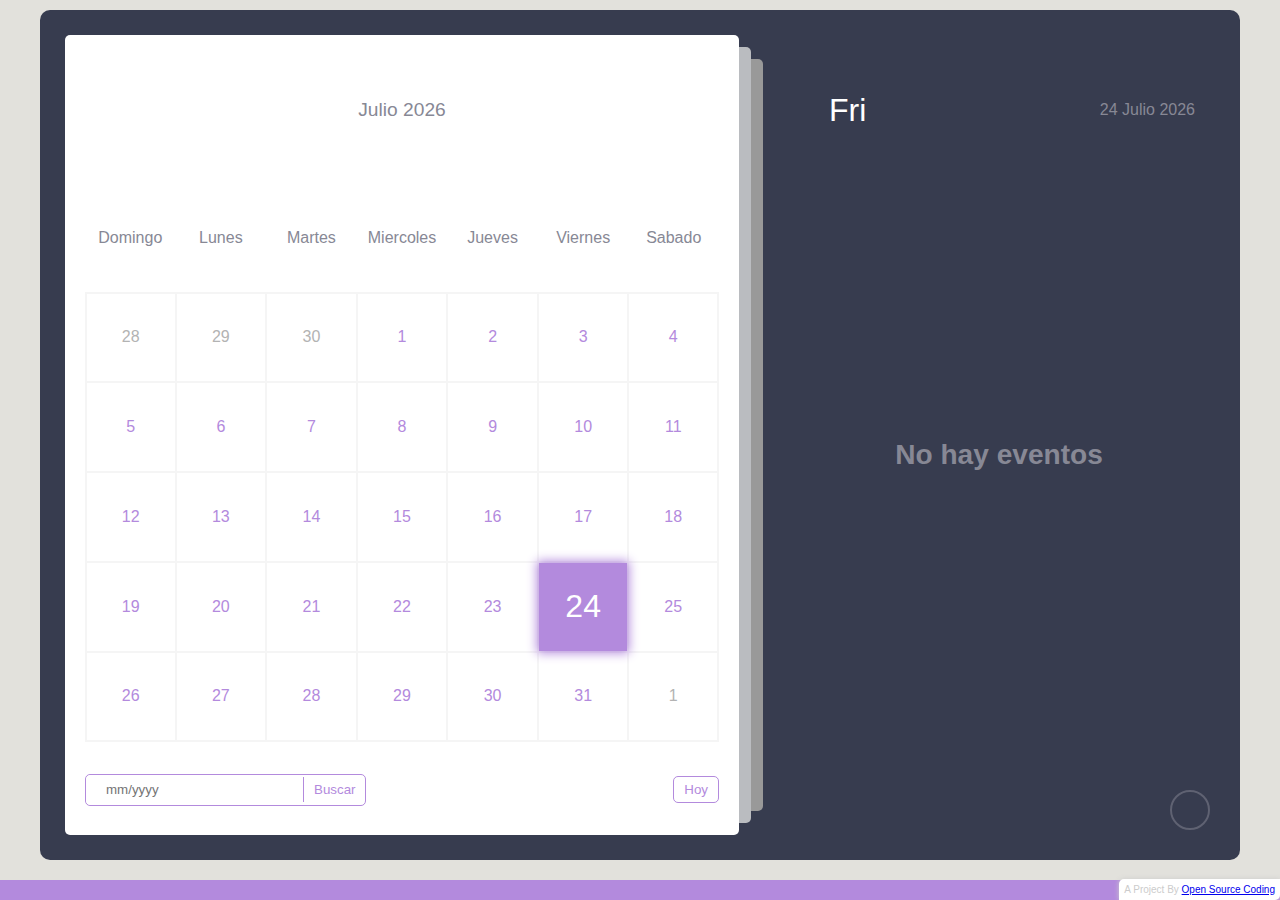
<file: proyectos/Calendario responsive con eventos/index.html>
<!DOCTYPE html>
<html lang="en">
  <head>
    <meta charset="UTF-8" />
    <meta http-equiv="X-UA-Compatible" content="IE=edge" />
    <meta name="viewport" content="width=device-width, initial-scale=1.0" />
    <link
      rel="stylesheet"
      href="https://cdnjs.cloudflare.com/ajax/libs/font-awesome/6.2.0/css/all.min.css"
      integrity="sha512-xh6O/CkQoPOWDdYTDqeRdPCVd1SpvCA9XXcUnZS2FmJNp1coAFzvtCN9BmamE+4aHK8yyUHUSCcJHgXloTyT2A=="
      crossorigin="anonymous"
      referrerpolicy="no-referrer"
    />
    <link rel="stylesheet" href="./css/style.css" />
    <title>Calendario con Eventos</title>
  </head>
  <body>
    <div class="container">
      <div class="left">
        <div class="calendar">
          <div class="month">
            <i class="fas fa-angle-left prev"></i>
            <div class="date">diciembre 2015</div>
            <i class="fas fa-angle-right next"></i>
          </div>
          <div class="weekdays">
            <div>Domingo</div>
            <div>Lunes</div>
            <div>Martes</div>
            <div>Miercoles</div>
            <div>Jueves</div>
            <div>Viernes</div>
            <div>Sabado</div>
          </div>
          <div class="days"></div>
          <div class="goto-today">
            <div class="goto">
              <input type="text" placeholder="mm/yyyy" class="date-input" />
              <button class="goto-btn">Buscar</button>
            </div>
            <button class="today-btn">Hoy</button>
          </div>
        </div>
      </div>
      <div class="right">
        <div class="today-date">
          <div class="event-day">Mie</div>
          <div class="event-date">12 diciembre 2022</div>
        </div>
        <div class="events"></div>
        <div class="add-event-wrapper">
          <div class="add-event-header">
            <div class="title">Añadir evento</div>
            <i class="fas fa-times close"></i>
          </div>
          <div class="add-event-body">
            <div class="add-event-input">
              <input type="text" placeholder="Nombre de evento" class="event-name" />
            </div>
            <div class="add-event-input">
              <input
                type="text"
                placeholder="Hora del evento desde"
                class="event-time-from"
              />
            </div>
            <div class="add-event-input">
              <input
                type="text"
                placeholder="Hora del evento hasta"
                class="event-time-to"
              />
            </div>
          </div>
          <div class="add-event-footer">
            <button class="add-event-btn">Añadir evento</button>
          </div>
        </div>
      </div>
      <button class="add-event">
        <i class="fas fa-plus"></i>
      </button>
    </div>

    <div class="credits"> 
      
    <script src="./js/script.js"></script>
  </body>
</html>
</file>
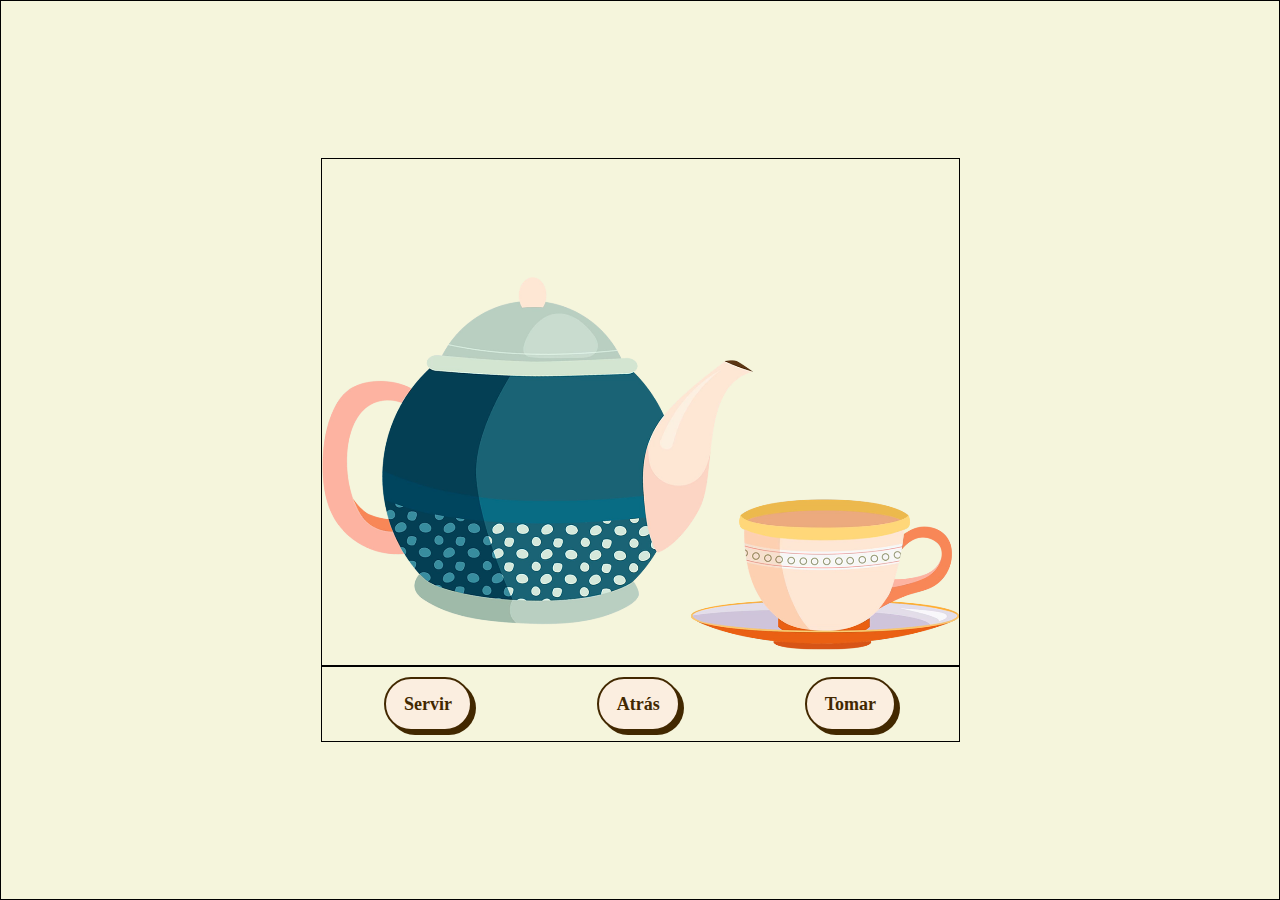
<file: proyectos/Servir Cafe/index.html>
<!DOCTYPE html>
<html lang="es">
<head>
    <meta charset="UTF-8">
    <meta http-equiv="X-UA-Compatible" content="IE=edge">
    <meta name="viewport" content="width=device-width, initial-scale=1.0">
    <link rel="stylesheet" href="css/style.css">
    <title>Servir Café</title>
</head>
<body>
    <div class="container max-view-height flex-direction-column">
        <div class="container" id="container-tacita">
            <video id="tacita" src="video/teteraytaza.webm" type="video/webm" muted></video>
            <video id="tacita-humeando" class="display-none" src="video/teteraytaza-humeando.webm" type="video/webm" muted></video>
            <video id="tacita-tomando" class="display-none" src="video/teteraytaza-tomando.webm" type="video/webm" muted></video>
        </div>
        <div class="container" id="container-botones-tacita">
            <div class="boton" id="boton-servir">Servir</div>
            <a href="../../index.html" class="boton">Atrás</a>
            <div class="boton" id="boton-tomar">Tomar</div>
        </div>
    </div>
    <script src="js/app.js"></script>
</body>
</html>
</file>
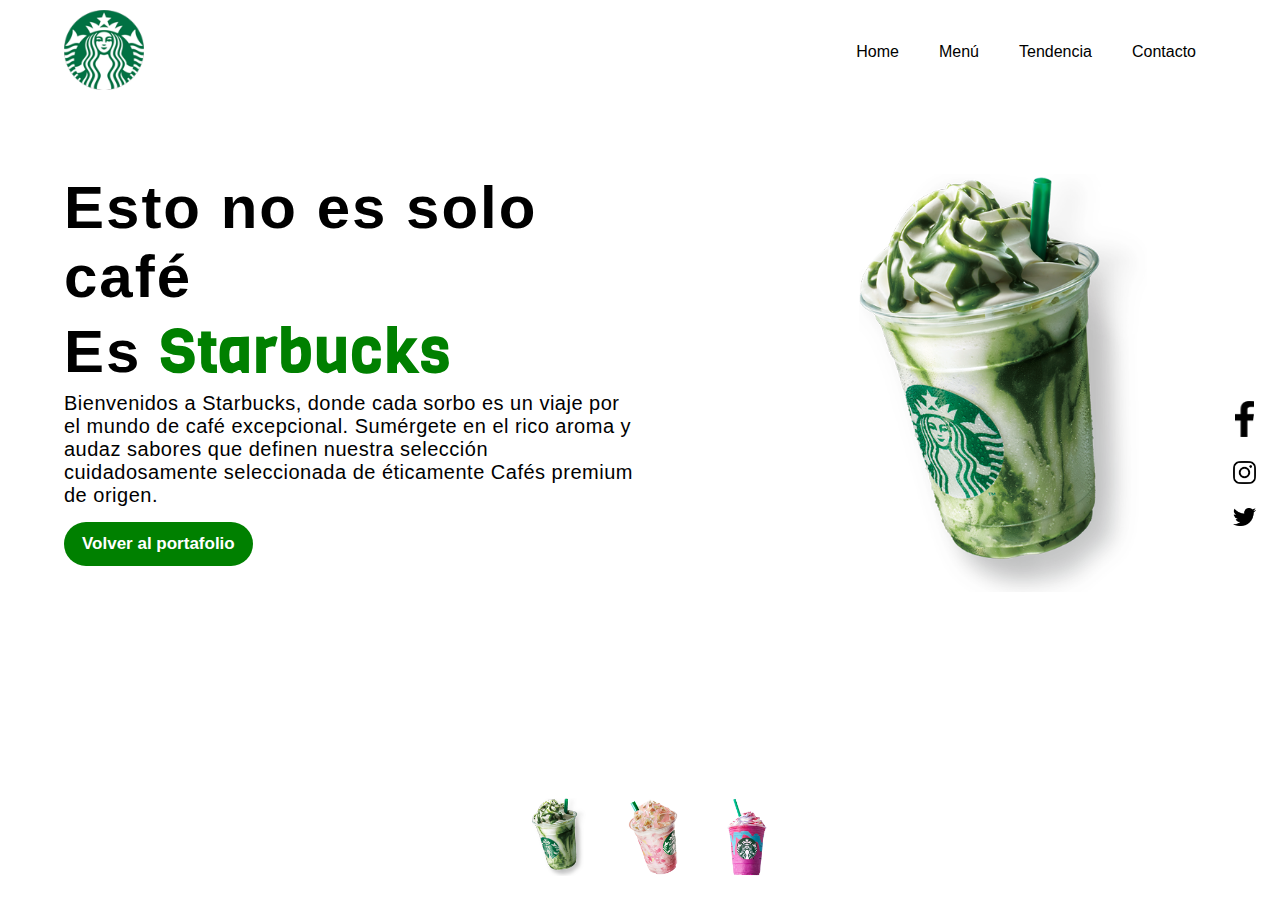
<file: proyectos/Starbucks/index.html>
<!DOCTYPE html>
<html lang="es" dir="ltr">
  <head>
    <meta charset="utf-8" />
    <meta name="viewport" content="width=device-width, initial-scale=1" />
    <link rel="preconnect" href="https://fonts.gstatic.com" />
    <link
      href="https://fonts.googleapis.com/css2?family=Viga&display=swap"
      rel="stylesheet"
    />
    <link
      href="https://fonts.googleapis.com/css2?family=Poppins:wght@200&display=swap"
      rel="stylesheet"
    />
    <title>Starbucks</title>
    <link rel="stylesheet" href="css/styles.css" />
  </head>
  <body>
    <header>
      <div class="left-side">
        <a href="#"> <img src="img/logo.png" alt="" /> </a>
      </div>
      <div class="right-side">
        <div class="nav-link-wrapper"><a href="">Home</a></div>
        <div class="nav-link-wrapper"><a href="">Menú</a></div>
        <div class="nav-link-wrapper"><a href="">Tendencia</a></div>
        <div class="nav-link-wrapper"><a href="">Contacto</a></div>
      </div>
    </header>

    <div class="container">
      <div class="left-side">
        <h1>
          Esto no es solo café <br />
          Es <span class="green"> Starbucks </span>
        </h1>
        <p>
          Bienvenidos a Starbucks, donde cada sorbo es un viaje por el mundo
          de café excepcional. Sumérgete en el rico aroma y audaz
          sabores que definen nuestra selección cuidadosamente seleccionada de éticamente
          Cafés premium de origen.
        </p>
        <a href="../../index.html">Volver al portafolio</a>
      </div>
      <div class="right-side">
        <img src="img/img1.png" alt="" class="starbucks" />
        <div class="box">
          <a href="#">
            <img class="facebook" src="img/facebook.png" alt=""
          /></a>
          <a href="#"> <img src="img/instagram.png" alt="" /></a>
          <a href="#"> <img src="img/twitter.png" alt="" /></a>
        </div>
      </div>
    </div>
    <div class="thumb">
      <a href="#bottom"
        ><img
          id="bottom"
          src="img/thumb1.png"
          onclick="imgSlider('img/img1.png');"
        />
      </a>
      <a href="#bottom"
        ><img src="img/thumb2.png" onclick="imgSlider('img/img2.png');" />
      </a>
      <a href="#bottom"
        ><img src="img/thumb3.png" onclick="imgSlider('img/img3.png');" />
      </a>
    </div>

    <script src="js/script.js"></script>
  </body>
</html>
</file>
<file: proyectos/Calendario responsive con eventos/css/style.css>
:root {
  --primary-clr: #b38add;
}
* {
  margin: 0;
  padding: 0;
  box-sizing: border-box;
  font-family: "Poppins", sans-serif;
}
/* nice scroll bar */
::-webkit-scrollbar {
  width: 5px;
}
::-webkit-scrollbar-track {
  background: #f5f5f5;
  border-radius: 50px;
}
::-webkit-scrollbar-thumb {
  background: var(--primary-clr);
  border-radius: 50px;
}

body {
  position: relative;
  min-height: 100vh;
  display: flex;
  align-items: center;
  justify-content: center;
  padding-bottom: 30px;
  background-color: #e2e1dc;
}
.container {
  position: relative;
  width: 1200px;
  min-height: 850px;
  margin: 0 auto;
  padding: 5px;
  color: #fff;
  display: flex;

  border-radius: 10px;
  background-color: #373c4f;
}
.left {
  width: 60%;
  padding: 20px;
}
.calendar {
  position: relative;
  width: 100%;
  height: 100%;
  display: flex;
  flex-direction: column;
  flex-wrap: wrap;
  justify-content: space-between;
  color: #878895;
  border-radius: 5px;
  background-color: #fff;
}
/* set after behind the main element */
.calendar::before,
.calendar::after {
  content: "";
  position: absolute;
  top: 50%;
  left: 100%;
  width: 12px;
  height: 97%;
  border-radius: 0 5px 5px 0;
  background-color: #d3d4d6d7;
  transform: translateY(-50%);
}
.calendar::before {
  height: 94%;
  left: calc(100% + 12px);
  background-color: rgb(153, 153, 153);
}
.calendar .month {
  width: 100%;
  height: 150px;
  display: flex;
  align-items: center;
  justify-content: space-between;
  padding: 0 50px;
  font-size: 1.2rem;
  font-weight: 500;
  text-transform: capitalize;
}
.calendar .month .prev,
.calendar .month .next {
  cursor: pointer;
}
.calendar .month .prev:hover,
.calendar .month .next:hover {
  color: var(--primary-clr);
}
.calendar .weekdays {
  width: 100%;
  height: 100px;
  display: flex;
  align-items: center;
  justify-content: space-between;
  padding: 0 20px;
  font-size: 1rem;
  font-weight: 500;
  text-transform: capitalize;
}
.weekdays div {
  width: 14.28%;
  height: 100%;
  display: flex;
  align-items: center;
  justify-content: center;
}
.calendar .days {
  width: 100%;
  display: flex;
  flex-wrap: wrap;
  justify-content: space-between;
  padding: 0 20px;
  font-size: 1rem;
  font-weight: 500;
  margin-bottom: 20px;
}
.calendar .days .day {
  width: 14.28%;
  height: 90px;
  display: flex;
  align-items: center;
  justify-content: center;
  cursor: pointer;
  color: var(--primary-clr);
  border: 1px solid #f5f5f5;
}
.calendar .days .day:nth-child(7n + 1) {
  border-left: 2px solid #f5f5f5;
}
.calendar .days .day:nth-child(7n) {
  border-right: 2px solid #f5f5f5;
}
.calendar .days .day:nth-child(-n + 7) {
  border-top: 2px solid #f5f5f5;
}
.calendar .days .day:nth-child(n + 29) {
  border-bottom: 2px solid #f5f5f5;
}

.calendar .days .day:not(.prev-date, .next-date):hover {
  color: #fff;
  background-color: var(--primary-clr);
}
.calendar .days .prev-date,
.calendar .days .next-date {
  color: #b3b3b3;
}
.calendar .days .active {
  position: relative;
  font-size: 2rem;
  color: #fff;
  background-color: var(--primary-clr);
}
.calendar .days .active::before {
  content: "";
  position: absolute;
  top: 0;
  left: 0;
  width: 100%;
  height: 100%;
  box-shadow: 0 0 10px 2px var(--primary-clr);
}
.calendar .days .today {
  font-size: 2rem;
}
.calendar .days .event {
  position: relative;
}
.calendar .days .event::after {
  content: "";
  position: absolute;
  bottom: 10%;
  left: 50%;
  width: 75%;
  height: 6px;
  border-radius: 30px;
  transform: translateX(-50%);
  background-color: var(--primary-clr);
}
.calendar .days .day:hover.event::after {
  background-color: #fff;
}
.calendar .days .active.event::after {
  background-color: #fff;
  bottom: 20%;
}
.calendar .days .active.event {
  padding-bottom: 10px;
}
.calendar .goto-today {
  width: 100%;
  height: 50px;
  display: flex;
  align-items: center;
  justify-content: space-between;
  gap: 5px;
  padding: 0 20px;
  margin-bottom: 20px;
  color: var(--primary-clr);
}
.calendar .goto-today .goto {
  display: flex;
  align-items: center;
  border-radius: 5px;
  overflow: hidden;
  border: 1px solid var(--primary-clr);
}
.calendar .goto-today .goto input {
  width: 100%;
  height: 30px;
  outline: none;
  border: none;
  border-radius: 5px;
  padding: 0 20px;
  color: var(--primary-clr);
  border-radius: 5px;
}
.calendar .goto-today button {
  padding: 5px 10px;
  border: 1px solid var(--primary-clr);
  border-radius: 5px;
  background-color: transparent;
  cursor: pointer;
  color: var(--primary-clr);
}
.calendar .goto-today button:hover {
  color: #fff;
  background-color: var(--primary-clr);
}
.calendar .goto-today .goto button {
  border: none;
  border-left: 1px solid var(--primary-clr);
  border-radius: 0;
}
.container .right {
  position: relative;
  width: 40%;
  min-height: 100%;
  padding: 20px 0;
}

.right .today-date {
  width: 100%;
  height: 50px;
  display: flex;
  flex-wrap: wrap;
  gap: 10px;
  align-items: center;
  justify-content: space-between;
  padding: 0 40px;
  padding-left: 70px;
  margin-top: 50px;
  margin-bottom: 20px;
  text-transform: capitalize;
}
.right .today-date .event-day {
  font-size: 2rem;
  font-weight: 500;
}
.right .today-date .event-date {
  font-size: 1rem;
  font-weight: 400;
  color: #878895;
}
.events {
  width: 100%;
  height: 100%;
  max-height: 600px;
  overflow-x: hidden;
  overflow-y: auto;
  display: flex;
  flex-direction: column;
  padding-left: 4px;
}
.events .event {
  position: relative;
  width: 95%;
  min-height: 70px;
  display: flex;
  justify-content: center;
  flex-direction: column;
  gap: 5px;
  padding: 0 20px;
  padding-left: 50px;
  color: #fff;
  background: linear-gradient(90deg, #3f4458, transparent);
  cursor: pointer;
}
/* even event */
.events .event:nth-child(even) {
  background: transparent;
}
.events .event:hover {
  background: linear-gradient(90deg, var(--primary-clr), transparent);
}
.events .event .title {
  display: flex;
  align-items: center;
  pointer-events: none;
}
.events .event .title .event-title {
  font-size: 1rem;
  font-weight: 400;
  margin-left: 20px;
}
.events .event i {
  color: var(--primary-clr);
  font-size: 0.5rem;
}
.events .event:hover i {
  color: #fff;
}
.events .event .event-time {
  font-size: 0.8rem;
  font-weight: 400;
  color: #878895;
  margin-left: 15px;
  pointer-events: none;
}
.events .event:hover .event-time {
  color: #fff;
}
/* add tick in event after */
.events .event::after {
  content: "✓";
  position: absolute;
  top: 50%;
  right: 0;
  font-size: 3rem;
  line-height: 1;
  display: none;
  align-items: center;
  justify-content: center;
  opacity: 0.3;
  color: var(--primary-clr);
  transform: translateY(-50%);
}
.events .event:hover::after {
  display: flex;
}
.add-event {
  position: absolute;
  bottom: 30px;
  right: 30px;
  width: 40px;
  height: 40px;
  display: flex;
  align-items: center;
  justify-content: center;
  font-size: 1rem;
  color: #878895;
  border: 2px solid #878895;
  opacity: 0.5;
  border-radius: 50%;
  background-color: transparent;
  cursor: pointer;
}
.add-event:hover {
  opacity: 1;
}
.add-event i {
  pointer-events: none;
}
.events .no-event {
  width: 100%;
  height: 100%;
  display: flex;
  align-items: center;
  justify-content: center;
  font-size: 1.5rem;
  font-weight: 500;
  color: #878895;
}
.add-event-wrapper {
  position: absolute;
  bottom: 100px;
  left: 50%;
  width: 90%;
  max-height: 0;
  overflow: hidden;
  border-radius: 5px;
  background-color: #fff;
  transform: translateX(-50%);
  transition: max-height 0.5s ease;
}
.add-event-wrapper.active {
  max-height: 300px;
}
.add-event-header {
  width: 100%;
  height: 50px;
  display: flex;
  align-items: center;
  justify-content: space-between;
  padding: 0 20px;
  color: #373c4f;
  border-bottom: 1px solid #f5f5f5;
}
.add-event-header .close {
  font-size: 1.5rem;
  cursor: pointer;
}
.add-event-header .close:hover {
  color: var(--primary-clr);
}
.add-event-header .title {
  font-size: 1.2rem;
  font-weight: 500;
}
.add-event-body {
  width: 100%;
  height: 100%;
  display: flex;
  flex-direction: column;
  gap: 5px;
  padding: 20px;
}
.add-event-body .add-event-input {
  width: 100%;
  height: 40px;
  display: flex;
  align-items: center;
  justify-content: space-between;
  gap: 10px;
}
.add-event-body .add-event-input input {
  width: 100%;
  height: 100%;
  outline: none;
  border: none;
  border-bottom: 1px solid #f5f5f5;
  padding: 0 10px;
  font-size: 1rem;
  font-weight: 400;
  color: #373c4f;
}
.add-event-body .add-event-input input::placeholder {
  color: #a5a5a5;
}
.add-event-body .add-event-input input:focus {
  border-bottom: 1px solid var(--primary-clr);
}
.add-event-body .add-event-input input:focus::placeholder {
  color: var(--primary-clr);
}
.add-event-footer {
  display: flex;
  align-items: center;
  justify-content: center;
  padding: 20px;
}
.add-event-footer .add-event-btn {
  height: 40px;
  font-size: 1rem;
  font-weight: 500;
  outline: none;
  border: none;
  color: #fff;
  background-color: var(--primary-clr);
  border-radius: 5px;
  cursor: pointer;
  padding: 5px 10px;
  border: 1px solid var(--primary-clr);
}
.add-event-footer .add-event-btn:hover {
  background-color: transparent;
  color: var(--primary-clr);
}

/* media queries */

@media screen and (max-width: 1000px) {
  body {
    align-items: flex-start;
    justify-content: flex-start;
  }
  .container {
    min-height: 100vh;
    flex-direction: column;
    border-radius: 0;
  }
  .container .left {
    width: 100%;
    height: 100%;
    padding: 20px 0;
  }
  .container .right {
    width: 100%;
    height: 100%;
    padding: 20px 0;
  }
  .calendar::before,
  .calendar::after {
    top: 100%;
    left: 50%;
    width: 97%;
    height: 12px;
    border-radius: 0 0 5px 5px;
    transform: translateX(-50%);
  }
  .calendar::before {
    width: 94%;
    top: calc(100% + 12px);
  }
  .events {
    padding-bottom: 340px;
  }
  .add-event-wrapper {
    bottom: 100px;
  }
}
@media screen and (max-width: 500px) {
  .calendar .month {
    height: 75px;
  }
  .calendar .weekdays {
    height: 50px;
  }
  .calendar .days .day {
    height: 40px;
    font-size: 0.8rem;
  }
  .calendar .days .day.active,
  .calendar .days .day.today {
    font-size: 1rem;
  }
  .right .today-date {
    padding: 20px;
  }
}

.credits {
  position: absolute;
  bottom: 0;
  left: 0;
  right: 0;
  text-align: center;
  padding: 10px;
  font-size: 12px;
  color: #fff;
  background-color: #b38add;
}
.credits a {
  color: #fff;
  text-decoration: none;
  font-weight: 600;
}
.credits a:hover {
  text-decoration: underline;
}
</file>
<file: proyectos/Servir Cafe/css/style.css>
* {
    margin: 0;
    padding: 0;
    box-sizing: border-box;
}

body {
    background-color: beige;
}

.container {
    display: flex;
    align-items: center;
    justify-content: center;
    border: 1px solid black;
}

.max-view-height {
    height: 100vh;
}

.flex-direction-column {
    flex-direction: column;
}

#container-tacita {
    width: 50%;
}

#container-tacita>video {
    width: 100%;
}

.display-none {
    display: none;
}

#container-botones-tacita {
    padding: 10px 0;
    width: 50%;
    justify-content: space-around;
}

.boton {
    background-color: #fbeee0;
    border: 2px solid #422800;
    border-radius: 30px;
    box-shadow: #422800 4px 4px 0 0;
    color: #422800;
    cursor: pointer;
    display: inline-block;
    font-weight: 600;
    font-size: 18px;
    padding: 0 18px;
    line-height: 50px;
    text-align: center;
    text-decoration: none;
    user-select: none;
}

.boton:hover {
    background-color: #fff;
}

.boton:active {
    box-shadow: #422800 2px 2px 0 0;
    transform: translate(2px, 2px);
}
</file>
<file: proyectos/Starbucks/css/styles.css>
* {
  margin: 0px;
  padding: 0px;
}

body {
  overflow-x: hidden;
  font-family: Arial, Helvetica, sans-serif;
}

header {
  display: flex;
  align-items: center;
  justify-content: space-between;
  width: 90%;
  margin: 10px auto;
}

header .left-side a img {
  width: 80px;
}

header .right-side {
  display: flex;
}

header .right-side .nav-link-wrapper a {
  padding: 10px;
  margin: 10px;
  text-decoration: none;
  color: black;
}

.container {
  display: flex;
  justify-content: center;
  align-items: center;
  max-width: 80%;
  margin: 50px auto;
}

.container .left-side {
  text-align: center;
}

.container .left-side h1 {
  font-size: 60px;
  letter-spacing: 2px;
}

.container .left-side h1 .green {
  color: green;
  font-family: "Viga", serif;
}

.container .left-side p {
  font-size: 20px;
  letter-spacing: 0.5px;
}

.container .left-side a {
  display: inline-block;
  background: green;
  padding: 12px 18px 12px 18px;
  text-decoration: none;
  border-radius: 25px;
  color: white;
  margin-top: 15px;
  font-size: 17px;
  font-weight: bold;
}

.container .right-side {
  text-align: center;
  margin-top: 60px;
}

.container .right-side img {
  max-width: 50%;
}

.container .right-side .box {
  position: absolute;
  display: grid;
  right: 0%;
  bottom: 0%;
}

.container .right-side .box img {
  width: 25px;
  margin: 10px;
}

.container .right-side .box img.facebook {
  width: 18.5px;
}

.thumb {
  display: flex;
  margin-top: -60px;
  justify-content: center;
}

.thumb a:hover {
  margin-top: -15px;
  transition: 0.2s;
}

.thumb img {
  width: 54px;
  margin: 20px;
}

@media (min-width: 1140px) {
  * {
    margin: 0px;
    padding: 0px;
  }

  body {
    overflow-x: hidden;
  }

  header {
    display: flex;
    align-items: center;
    justify-content: space-between;
    width: 90%;
    margin: 10px auto;
  }

  header .left-side a img {
    width: 80px;
  }

  header .right-side {
    display: flex;
  }

  header .right-side .nav-link-wrapper a {
    padding: 10px;
    margin: 10px;
    text-decoration: none;
    color: black;
  }

  .container {
    max-width: 90%;
    margin: 50px auto;
    display: flex;
  }

  .container .left-side {
    text-align: left;
    flex: 1;
  }

  .container .left-side h1 {
    font-size: 60px;
    letter-spacing: 2px;
  }

  .container .left-side h1 .green {
    color: green;
    font-family: "Viga", serif;
  }

  .container .left-side p {
    font-size: 20px;
    letter-spacing: 0.5px;
  }

  .container .left-side a {
    display: inline-block;
    background: green;
    padding: 12px 18px 12px 18px;
    text-decoration: none;
    border-radius: 25px;
    color: white;
    margin-top: 15px;
    font-size: 17px;
    font-weight: bold;
  }

  .container .right-side {
    flex: 1;
    text-align: center;
  }

  .container .right-side img {
    width: 330px;
    margin-left: 150px;
    margin-top: -30px;
  }

  .container .right-side .box {
    display: grid;
    position: absolute;
    bottom: 40%;
    right: 1%;
  }

  .container .right-side .box img {
    width: 25px;
    margin: 10px;
  }

  .container .right-side .box img.facebook {
    width: 18.5px;
  }

  .thumb {
    position: absolute;
    bottom: 0%;
    left: 40%;
  }

  .thumb a:hover {
    margin-top: -15px;
    transition: 0.2s;
  }

  .thumb img {
    width: 54px;
    margin: 20px;
  }
}

@media only screen and (max-width: 650px) {
  header {
    display: block;
  }

  header .left-side a img {
    width: 80px;
    margin: auto;
    display: block;
  }

  header .right-side {
    display: flex;
    justify-content: center;
    margin-top: 35px;
  }

  header .right-side .nav-link-wrapper a {
    padding: 10px;
    margin: 10px;
    text-decoration: none;
    color: black;
  }
  .container {
    max-width: 80%;
    margin: 50px auto;
  }

  .container .left-side {
    text-align: center;
  }

  .container .left-side h1 {
    font-size: 50px;
    letter-spacing: 2px;
  }

  .container .left-side h1 .green {
    color: green;
    font-family: "Viga", serif;
  }

  .container .left-side p {
    font-size: 18px;
    letter-spacing: 0.5px;
  }

  .container .left-side a {
    display: inline-block;
    background: green;
    padding: 12px 18px 12px 18px;
    text-decoration: none;
    border-radius: 25px;
    color: white;
    margin-top: 15px;
    font-size: 16.2px;
    font-weight: bold;
  }
}

@media only screen and (max-width: 404px) {
  header {
    display: block;
  }

  header .left-side a img {
    width: 80px;
    margin: auto;
    display: block;
  }

  header .right-side {
    display: flex;
    justify-content: center;
    margin-top: 35px;
  }

  header .right-side .nav-link-wrapper a {
    padding: 5px;
    margin: 5px;
    text-decoration: none;
    color: black;
  }
  .container .right-side img {
    width: 330px;
    margin-top: -30px;
  }
  .container .right-side img {
    max-width: 50%;
  }

  .container .right-side .box {
    display: none;
    position: absolute;
    bottom: 250px;
    right: 25px;
  }

  .container .right-side .box img {
    width: 25px;
    margin: 10px;
  }

  .container .right-side .box img.facebook {
    width: 18.5px;
  }

  .thumb {
    display: flex;
    margin-top: -30px;
    justify-content: center;
  }

  .thumb a:hover {
    margin-top: -15px;
    transition: 0.2s;
  }

  .thumb img {
    width: 45px;
    margin: 20px;
  }
}
</file>
